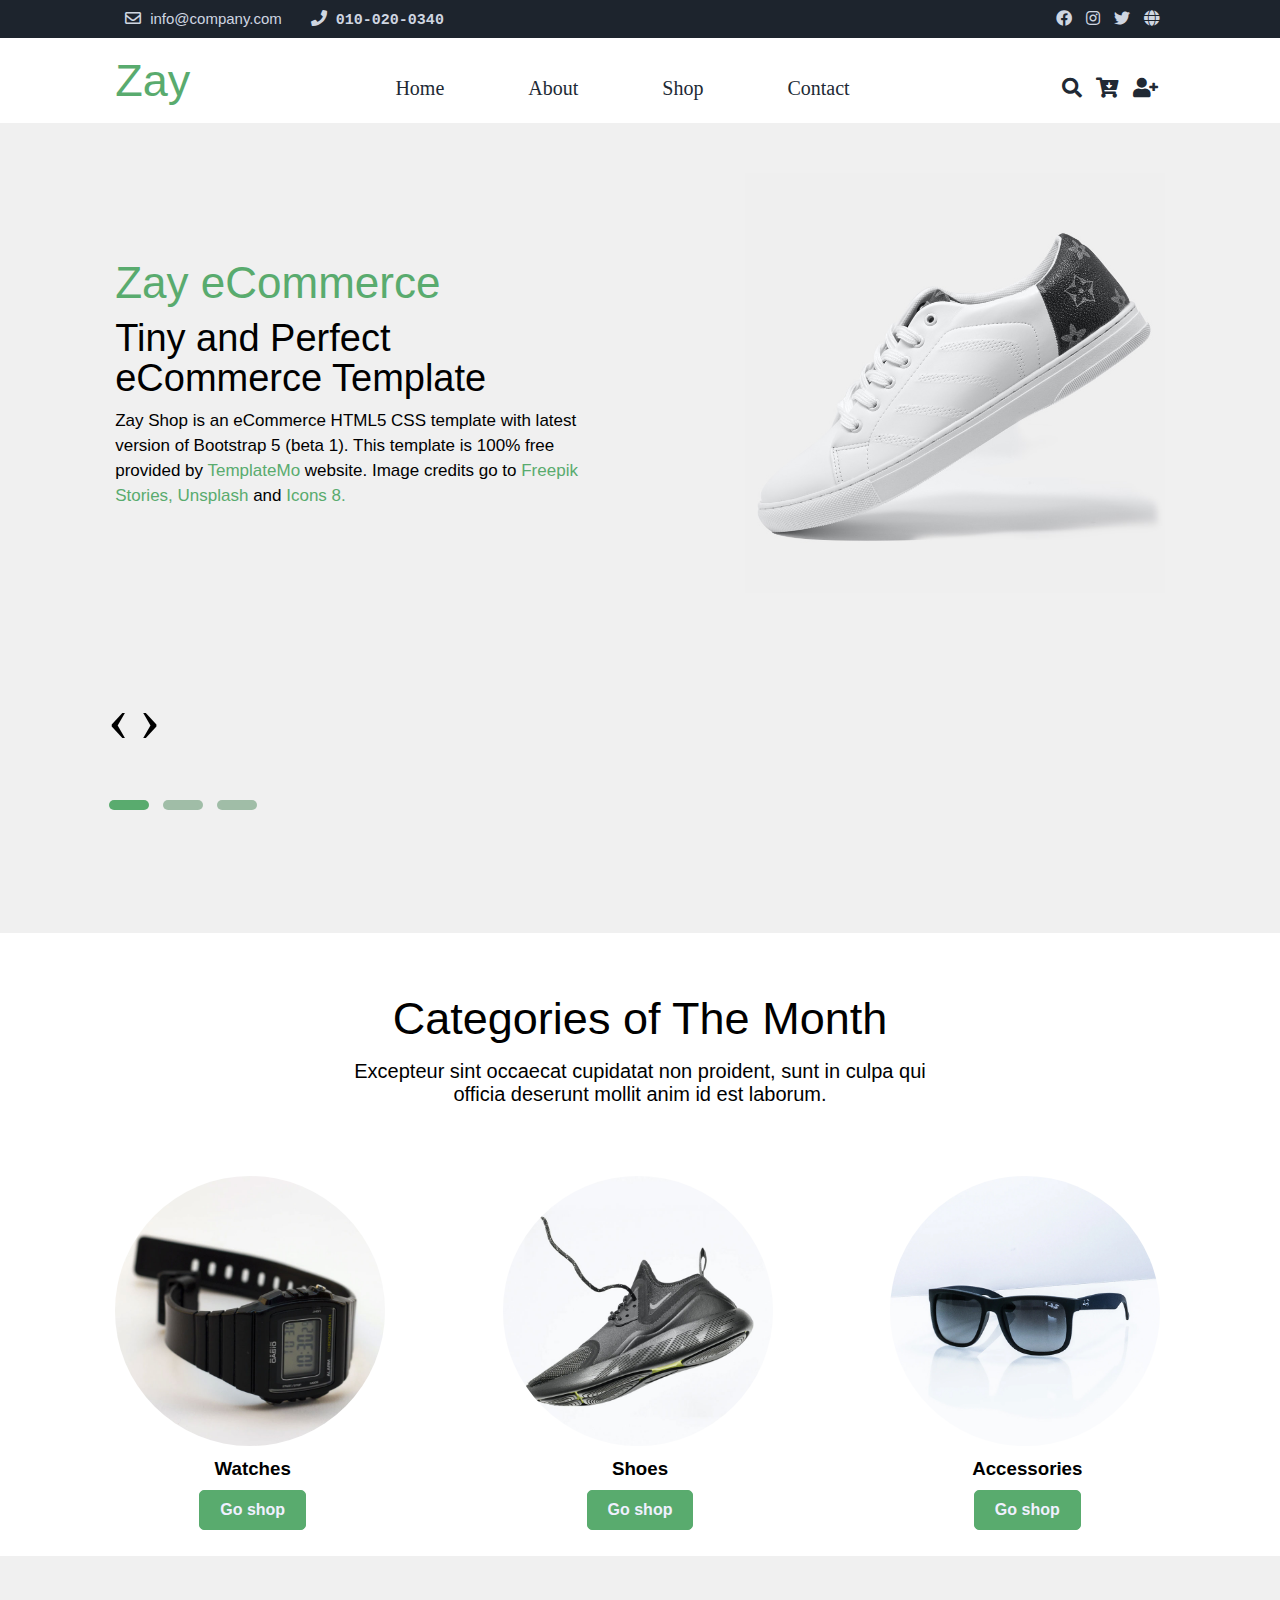
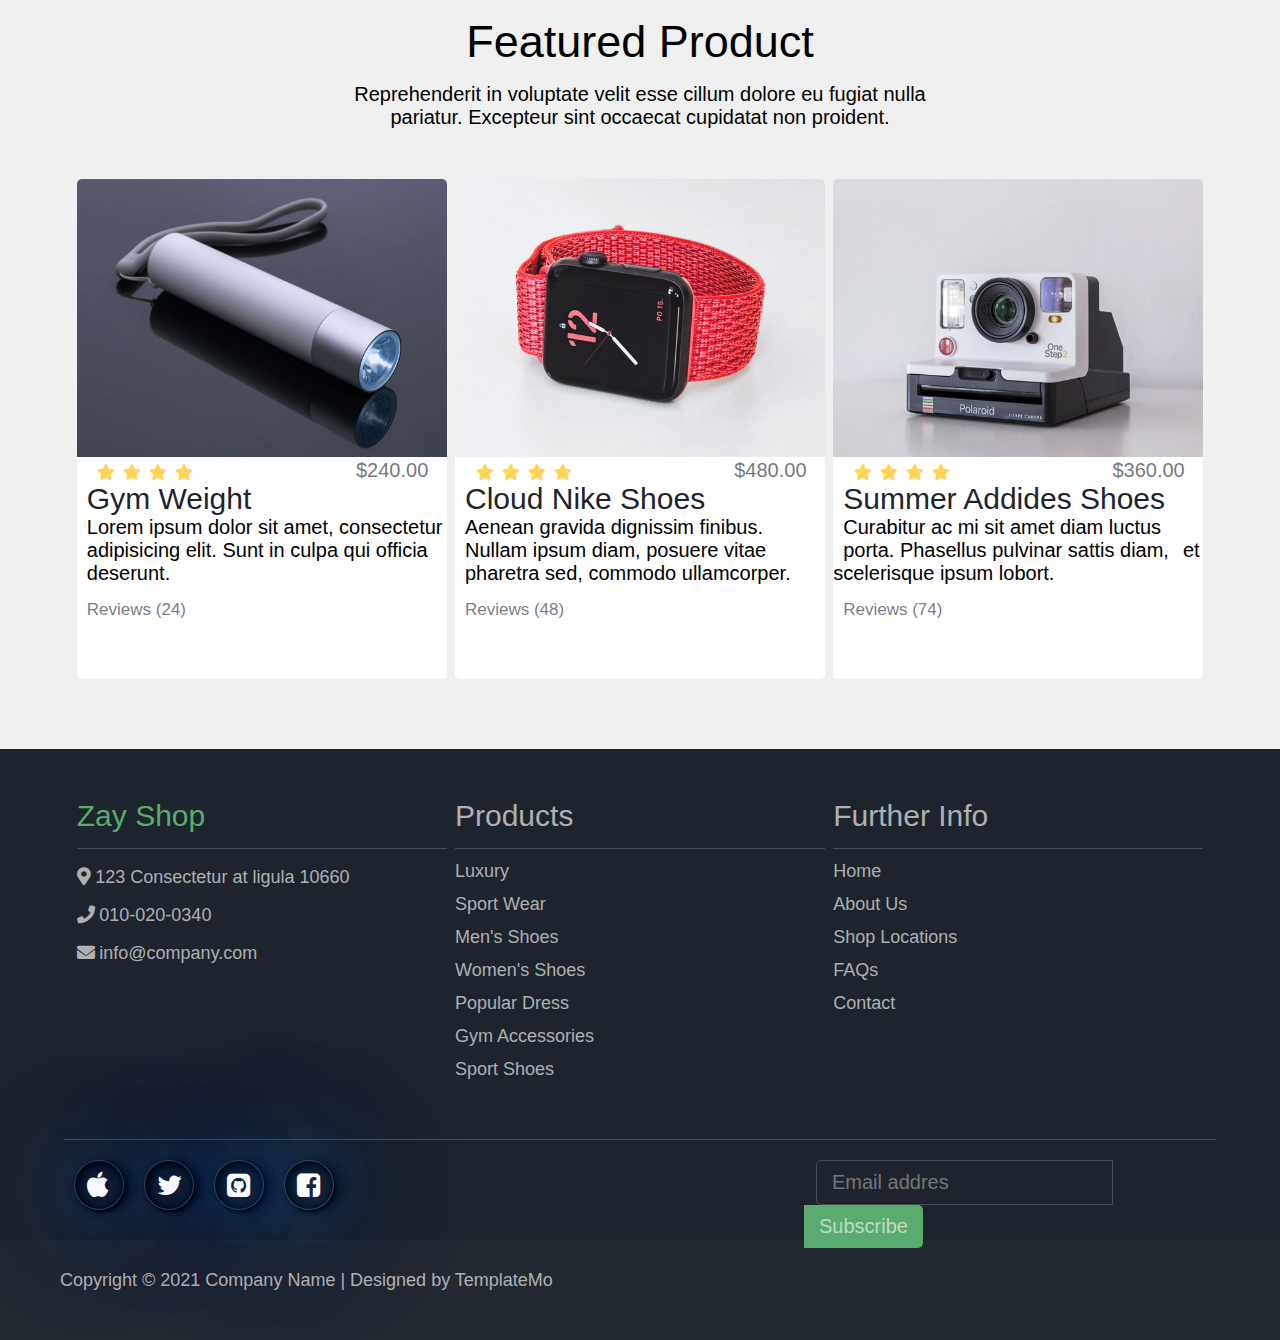
<file: index.html>
<!DOCTYPE html>
<html lang="en">
  <head>
    <meta charset="UTF-8" />
    <meta http-equiv="X-UA-Compatible" content="IE=edge" />
    <meta name="viewport" content="width=device-width, initial-scale=1.0" />
    <title>Shoping</title>
    <link rel="stylesheet" href="./css/style.css" />
    <link rel="stylesheet" href="./css/home.css" />
    <link rel="stylesheet" href="./css/footer.css" />
    <link
      rel="stylesheet"
      href="https://cdnjs.cloudflare.com/ajax/libs/font-awesome/5.15.4/css/all.min.css"
    />
    <link
      rel="stylesheet"
      href="https://cdnjs.cloudflare.com/ajax/libs/OwlCarousel2/2.3.4/assets/owl.carousel.min.css"
      integrity="sha512-tS3S5qG0BlhnQROyJXvNjeEM4UpMXHrQfTGmbQ1gKmelCxlSEBUaxhRBj/EFTzpbP4RVSrpEikbmdJobCvhE3g=="
      crossorigin="anonymous"
      referrerpolicy="no-referrer"
    />
    <link
      rel="stylesheet"
      href="https://cdnjs.cloudflare.com/ajax/libs/OwlCarousel2/2.3.4/assets/owl.theme.default.min.css"
      integrity="sha512-sMXtMNL1zRzolHYKEujM2AqCLUR9F2C4/05cdbxjjLSRvMQIciEPCQZo++nk7go3BtSuK9kfa/s+a4f4i5pLkw=="
      crossorigin="anonymous"
      referrerpolicy="no-referrer"
    />
    <link
      rel="stylesheet"
      href="https://stackpath.bootstrapcdn.com/font-awesome/4.7.0/css/font-awesome.min.css"
    />
  </head>
  <body>
    <!-- ! Heder qismi -->
    <header>
      <div class="conteynir">
        <div class="email">
          <i class="far fa-envelope"> <span>info@company.com</span></i>
          <i class="fas fa-phone"> <span class="sp">010-020-0340</span></i>
        </div>
        <div class="iconka">
          <i class="fab fa-facebook-f"></i>
          <i class="fab fa-instagram"></i>
          <i class="fab fa-twitter"></i>
          <i class="fas fa-globe"></i>
        </div>
      </div>
    </header>
    <!--? Navbae qismi -->
    <nav>
      <div class="conteynir">
        <div class="logo">
          <h1>Zay</h1>
        </div>
        <div class="menu">
          <ul>
            <li><a href="./index.html">home</a></li>
            <li><a href="./about.html">about</a></li>
            <li><a href="#">shop</a></li>
            <li><a href="#">contact</a></li>
          </ul>
        </div>
        <div class="user">
          <div class="bars">
            <i class="fas fa-bars"></i>
          </div>
          <div class="user-1">
            <i class="fas fa-search"></i>
          </div>
          <div class="user-1">
            <i class="fas fa-cart-arrow-down"></i>
          </div>
          <div class="userr">
            <i class="fas fa-user-plus"></i>
          </div>
        </div>
      </div>
    </nav>
    <div class="nav-box">
      <div class="tim">
        <i class="fas fa-times"></i>
      </div>
      <div class="menu-tim">
        <ul>
          <li><a href="./index.html">home</a></li>
          <li><a href="./about.html">about</a></li>
          <li><a href="#">shop</a></li>
          <li><a href="#">contact</a></li>
        </ul>
      </div>
    </div>
    <div class="login-box">
      <h2>Login</h2>
      <form>
        <div class="user-box">
          <input type="text" name="" required="" />
          <label>Username</label>
        </div>
        <div class="user-box">
          <input type="password" name="" required="" />
          <label>Password</label>
        </div>
        <a href="#" class="submit">
          <span></span>
          <span></span>
          <span></span>
          <span></span>
          Submit
        </a>
      </form>
    </div>
    <div class="owl-carousel owl-theme">
      <div class="item">
        <div class="item-1">
          <div class="item-box">
            <h1>Zay <span>eCommerce</span></h1>
            <h3>Tiny and Perfect eCommerce Template</h3>
            <p>
              Zay Shop is an eCommerce HTML5 CSS template with latest version of
              Bootstrap 5 (beta 1). This template is 100% free provided by
              <a href="#">TemplateMo</a> website. Image credits go to
              <a href="#">Freepik Stories, Unsplash </a> and
              <a href="#">Icons 8.</a>
            </p>
          </div>
          <div class="item-box-img">
            <img src="./img/banner_img_01.jpg" alt="" />
          </div>
        </div>
      </div>
      <div class="item">
        <div class="item-1">
          <div class="item-box">
            <h2>Proident occaecat</h2>
            <h4>Aliquip ex ea commodo consequat</h4>
            <p>
              You are permitted to use this Zay CSS template for your commercial
              websites. You are not permitted to re-distribute the template ZIP
              file in any kind of template collection websites.
            </p>
          </div>
          <div class="item-box-img">
            <img src="./img/banner_img_02.jpg" alt="" />
          </div>
        </div>
      </div>
      <div class="item">
        <div class="item-1">
          <div class="item-box">
            <h2>Repr in voluptate</h2>
            <h4>Ullamco laboris nisi ut</h4>
            <p>
              We bring you 100% free CSS templates for your websites. If you
              wish to support TemplateMo, please make a small contribution via
              PayPal or tell your friends about our website. Thank you.
            </p>
          </div>
          <div class="item-box-img">
            <img src="./img/banner_img_03.jpg" alt="" />
          </div>
        </div>
      </div>
    </div>
    <!-- About -->
    <div class="about">
      <div class="conteynir">
        <h1>Categories of The Month</h1>
        <p>Excepteur sint occaecat cupidatat non proident, sunt in culpa qui</p>
        <p>officia deserunt mollit anim id est laborum.</p>
        <div class="about-box">
          <div class="about-box-btn">
            <div class="about-box1">
              <img src="./img/category_img_01.jpg" alt="" />
            </div>
            <h3>Watches</h3>
            <button>Go shop</button>
          </div>
          <div class="about-box-btn">
            <div class="about-box1">
              <img src="./img/category_img_02.jpg" alt="" />
            </div>
            <h3>Shoes</h3>
            <button>Go shop</button>
          </div>
          <div class="about-box-btn">
            <div class="about-box1">
              <img src="./img/category_img_03.jpg" alt="" />
            </div>
            <h3>Accessories</h3>
            <button>Go shop</button>
          </div>
        </div>
      </div>
    </div>
    <!-- shop qismini bowlandi -->
    <div class="shopp">
      <div class="conteynir">
        <h1>Featured Product</h1>
        <p>
          Reprehenderit in voluptate velit esse cillum dolore eu fugiat nulla
        </p>
        <p>pariatur. Excepteur sint occaecat cupidatat non proident.</p>
        <div class="shopo-box">
          <div class="shopp-text">
            <div class="shopp-img">
              <img src="./img/feature_prod_01.jpg" alt="" />
            </div>
            <div class="iconka">
              <div>
                <i class="fas fa-star"></i>
                <i class="fas fa-star"></i>
                <i class="fas fa-star"></i>
                <i class="fas fa-star"></i>
              </div>
              <div><p>$240.00</p></div>
            </div>
            <h3>Gym Weight</h3>
            <span>Lorem ipsum dolor sit amet, consectetur</span>
            <span>adipisicing elit. Sunt in culpa qui officia</span>
            <span>deserunt.</span>
            <h4>Reviews (24)</h4>
          </div>
          <div class="shopp-text">
            <div class="shopp-img">
              <img src="./img/feature_prod_02.jpg" alt="" />
            </div>
            <div class="iconka">
              <div>
                <i class="fas fa-star"></i>
                <i class="fas fa-star"></i>
                <i class="fas fa-star"></i>
                <i class="fas fa-star"></i>
              </div>
              <div><p>$480.00</p></div>
            </div>
            <h3>Cloud Nike Shoes</h3>
            <span>Aenean gravida dignissim finibus.</span>
            <span>Nullam ipsum diam, posuere vitae</span>
            <span>pharetra sed, commodo ullamcorper.</span>
            <h4>Reviews (48)</h4>
          </div>
          <div class="shopp-text">
            <div class="shopp-img">
              <img src="./img/feature_prod_03.jpg" alt="" />
            </div>
            <div class="iconka">
              <div>
                <i class="fas fa-star"></i>
                <i class="fas fa-star"></i>
                <i class="fas fa-star"></i>
                <i class="fas fa-star"></i>
              </div>
              <div><p>$360.00</p></div>
            </div>
            <h3>Summer Addides Shoes</h3>
            <span>Curabitur ac mi sit amet diam luctus</span>
            <span>porta. Phasellus pulvinar sattis diam,</span>
            <span>et scelerisque ipsum lobort.</span>
            <h4>Reviews (74)</h4>
          </div>
        </div>
      </div>
    </div>
    <footer>
      <div class="conteynir">
        <div class="footer-box">
          <div class="footer-text">
            <h3>Zay Shop</h3>
            <i class="fas fa-map-marker-alt">
              <span> 123 Consectetur at ligula 10660</span></i
            >
            <br />
            <i class="fas fa-phone"> <span> 010-020-0340</span></i>
            <br />
            <i class="fas fa-envelope"> <span> info@company.com</span></i>
          </div>
          <div class="footer-text">
            <h2>Products</h2>
            <a href="#">Luxury</a>
            <a href="#">Sport Wear</a>
            <a href="#">Men's Shoes</a>
            <a href="#">Women's Shoes</a>
            <a href="#">Popular Dress</a>
            <a href="#">Gym Accessories</a>
            <a href="#">Sport Shoes</a>
          </div>
          <div class="footer-text">
            <h2>Further Info</h2>
            <a href="#">Home</a>
            <a href="#">About Us</a>
            <a href="#">Shop Locations</a>
            <a href="#">FAQs</a>
            <a href="#">Contact</a>
          </div>
        </div>
        <div class="buttn"></div>
        <div class="emails">
          <div class="addres">
            <div class="contain">
              <i class="fa fa-apple" id="apple"></i>
              <i class="fa fa-twitter" id="twitter"></i>
              <i class="fa fa-github-square github" id="github"></i>
              <i class="fa fa-facebook-square" id="facebook"></i>
            </div>
          </div>
          <div class="addres">
            <input type="email" placeholder="Email addres" />
            <button>Subscribe</button>
          </div>
        </div>
      </div>
    </footer>
    <div class="foot">
      <h2>Copyright © 2021 Company Name | Designed by TemplateMo</h2>
    </div>

    <script src="https://cdnjs.cloudflare.com/ajax/libs/jquery/3.6.0/jquery.min.js"></script>
    <script src="https://cdnjs.cloudflare.com/ajax/libs/OwlCarousel2/2.3.4/owl.carousel.min.js"></script>

    <script src="./index.js"></script>
  </body>
</html>
</file>
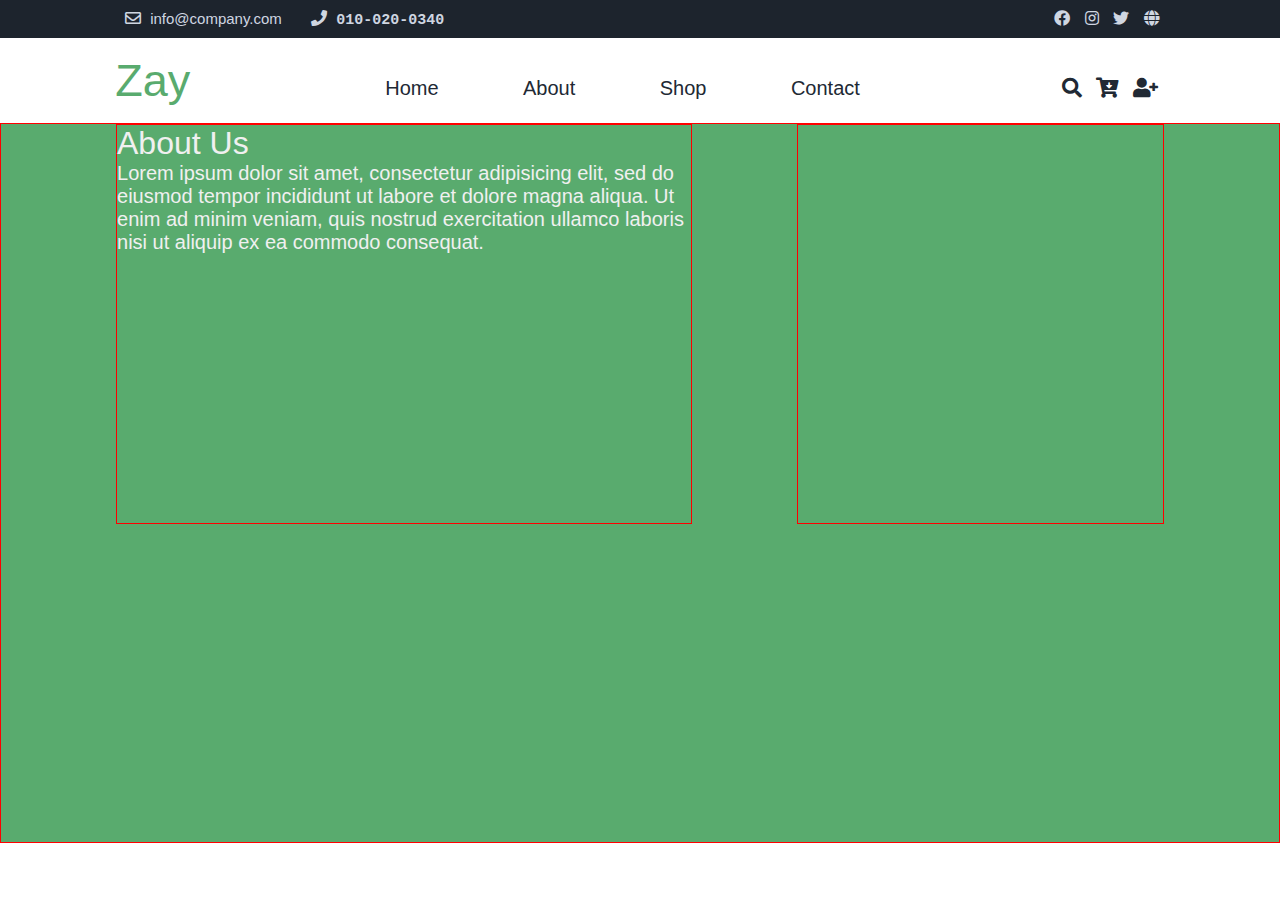
<file: about.html>
<!DOCTYPE html>
<html lang="en">
  <head>
    <meta charset="UTF-8" />
    <meta http-equiv="X-UA-Compatible" content="IE=edge" />
    <meta name="viewport" content="width=device-width, initial-scale=1.0" />
    <title>Document</title>
    <link rel="stylesheet" href="./css/style.css" />
    <link rel="stylesheet" href="./css/home.css" />
    <link rel="stylesheet" href="./css/footer.css" />
    <link
      rel="stylesheet"
      href="https://cdnjs.cloudflare.com/ajax/libs/font-awesome/5.15.4/css/all.min.css"
    />
    <link
      rel="stylesheet"
      href="https://cdnjs.cloudflare.com/ajax/libs/OwlCarousel2/2.3.4/assets/owl.carousel.min.css"
      integrity="sha512-tS3S5qG0BlhnQROyJXvNjeEM4UpMXHrQfTGmbQ1gKmelCxlSEBUaxhRBj/EFTzpbP4RVSrpEikbmdJobCvhE3g=="
      crossorigin="anonymous"
      referrerpolicy="no-referrer"
    />
    <link
      rel="stylesheet"
      href="https://cdnjs.cloudflare.com/ajax/libs/OwlCarousel2/2.3.4/assets/owl.theme.default.min.css"
      integrity="sha512-sMXtMNL1zRzolHYKEujM2AqCLUR9F2C4/05cdbxjjLSRvMQIciEPCQZo++nk7go3BtSuK9kfa/s+a4f4i5pLkw=="
      crossorigin="anonymous"
      referrerpolicy="no-referrer"
    />
    <link
      rel="stylesheet"
      href="https://stackpath.bootstrapcdn.com/font-awesome/4.7.0/css/font-awesome.min.css"
    />
    <link rel="stylesheet" href="./about.css" />
  </head>
  <body>
    <header>
      <div class="conteynir">
        <div class="email">
          <i class="far fa-envelope"> <span>info@company.com</span></i>
          <i class="fas fa-phone"> <span class="sp">010-020-0340</span></i>
        </div>
        <div class="iconka">
          <i class="fab fa-facebook-f"></i>
          <i class="fab fa-instagram"></i>
          <i class="fab fa-twitter"></i>
          <i class="fas fa-globe"></i>
        </div>
      </div>
    </header>
    <!--? Navbae qismi -->
    <nav>
      <div class="conteynir">
        <div class="logo">
          <h1>Zay</h1>
        </div>
        <div class="menu">
          <ul>
            <li><a href="./index.html">home</a></li>
            <li><a href="./about.html">about</a></li>
            <li><a href="#">shop</a></li>
            <li><a href="#">contact</a></li>
          </ul>
        </div>
        <div class="user">
          <div class="bars">
            <i class="fas fa-bars"></i>
          </div>
          <div class="user-1">
            <i class="fas fa-search"></i>
          </div>
          <div class="user-1">
            <i class="fas fa-cart-arrow-down"></i>
          </div>
          <div class="userr">
            <i class="fas fa-user-plus"></i>
          </div>
        </div>
      </div>
    </nav>
    <div class="nav-box">
      <div class="tim">
        <i class="fas fa-times"></i>
      </div>
      <div class="menu-tim">
        <ul>
          <li><a href="./index.html">home</a></li>
          <li><a href="./about.html">about</a></li>
          <li><a href="#">shop</a></li>
          <li><a href="#">contact</a></li>
        </ul>
      </div>
    </div>
    <div class="login-box">
      <h2>Login</h2>
      <form>
        <div class="user-box">
          <input type="text" name="" required="" />
          <label>Username</label>
        </div>
        <div class="user-box">
          <input type="password" name="" required="" />
          <label>Password</label>
        </div>
        <a href="#" class="submit">
          <span></span>
          <span></span>
          <span></span>
          <span></span>
          Submit
        </a>
      </form>
    </div>
    <div class="about-box">
      <div class="about-boxx">
        <div class="about-textt">
          <h1>About Us</h1>
          <p>
            Lorem ipsum dolor sit amet, consectetur adipisicing elit, sed do
            eiusmod tempor incididunt ut labore et dolore magna aliqua. Ut enim
            ad minim veniam, quis nostrud exercitation ullamco laboris nisi ut
            aliquip ex ea commodo consequat.
          </p>
        </div>
        <div class="about-img"></div>
      </div>
    </div>
    <script src="https://cdnjs.cloudflare.com/ajax/libs/jquery/3.6.0/jquery.min.js"></script>
    <script src="https://cdnjs.cloudflare.com/ajax/libs/OwlCarousel2/2.3.4/owl.carousel.min.js"></script>

    <script src="./index.js"></script>
  </body>
</html>
</file>
<file: css/style.css>
* {
  margin: 0;
  padding: 0;
  box-sizing: border-box;
  list-style: none;
  text-decoration: none;
}
.conteynir {
  width: 100%;
}
header .conteynir {
  display: flex;
  flex-wrap: wrap;
  justify-content: space-between;
  align-items: center;
  padding: 10px 9%;
  background-color: #1d242d;
  color: #cfd6e1;
}
header .email i {
  margin: 0 10px;
  cursor: pointer;
}
header .email i span {
  margin: 0px 5px;
  font-size: 15px;
  font-family: "Gill Sans", "Gill Sans MT", Calibri, "Trebuchet MS", sans-serif;
}
header .email i .sp {
  font-size: 15px;
  font-family: "Courier New", Courier, monospace;
}
header .iconka i {
  margin: 0px 5px;
  cursor: pointer;
}
nav .conteynir {
  display: flex;
  flex-wrap: wrap;
  justify-content: space-between;
  align-items: center;
  padding: 10px 9%;
  height: 85px;
  /* border: 1px solid red; */
}

.nav-box .menu-tim ul li {
  margin-top: 20px;
}
.nav-box .menu-tim ul li a {
  color: #f0f0f0;
  text-transform: capitalize;
  font-size: 25px;
  font-family: -apple-system, BlinkMacSystemFont, "Segoe UI", Roboto, Oxygen,
    Ubuntu, Cantarell, "Open Sans", "Helvetica Neue", sans-serif;
}
nav .conteynir .logo h1 {
  font-size: 45px;
  font-weight: 500;
  font-family: -apple-system, BlinkMacSystemFont, "Segoe UI", Roboto, Oxygen,
    Ubuntu, Cantarell, "Open Sans", "Helvetica Neue", sans-serif;
  color: #59ab6e;
}
.nav-box {
  display: none;
}

nav .conteynir .menu {
  margin-top: 15px;
}
nav .conteynir .menu ul li {
  display: inline-block;
  margin: 0 40px;
}
nav .conteynir .menu ul li a {
  text-transform: capitalize;
  font-size: 20px;
  font-weight: 200;
  color: #212934;
  position: relative;
}
nav .conteynir .menu ul li a::before {
  content: " ";
  top: 100%;
  left: 0%;
  width: 0;
  height: 3px;
  position: absolute;
  background-color: #1d242d;
  transition: all 0.5s linear;
}
nav .conteynir .menu ul li a:hover::before {
  width: 100%;
}
nav .conteynir .user {
  display: flex;
  margin-top: 15px;
  font-size: 20px;
}
nav .conteynir .user .bars {
  display: none;
}
nav .conteynir .user i {
  margin: 0 7px;
  color: #212934;
  cursor: pointer;
}
@media (max-width: 890px) {
  nav .conteynir .menu ul li {
    margin: 0 25px;
  }
}
@media (max-width: 740px) {
  nav .conteynir .menu ul li {
    margin: 0 15px;
  }
}
@media (max-width: 640px) {
  nav .conteynir .menu {
    display: none;
  }

  nav .conteynir .user .bars {
    display: block;
  }
  header .iconka {
    display: none;
  }
  header .email {
    margin: auto;
  }
}
@media (max-width: 415px) {
  header .email i {
    margin: 0 5px;
    cursor: pointer;
    font-size: 13px;
  }
}
@media (max-width: 380px) {
  header .conteynir {
    padding: 10px 0%;
  }
  nav .conteynir {
    padding: 10px 5%;
    height: 85px;
  }
  nav .conteynir .logo h1 {
    font-size: 35px;
    font-weight: 500;
    font-family: -apple-system, BlinkMacSystemFont, "Segoe UI", Roboto, Oxygen,
      Ubuntu, Cantarell, "Open Sans", "Helvetica Neue", sans-serif;
    color: #59ab6e;
  }
}
.login-box {
  position: absolute;
  top: -50%;
  left: 50%;
  position: fixed;
  width: 400px;
  padding: 40px;
  transform: translate(-50%, -50%);
  background: #1d242d;
  box-sizing: border-box;
  box-shadow: 0 15px 25px rgba(0, 0, 0, 0.6);
  border-radius: 10px;
  z-index: 1000;
}
.login-box.active {
  transition: all 0.5s linear;
  top: 60%;
}
.login-box.show {
  transition: all 0.5s linear;
  top: -60%;
}
.login-box h2 {
  margin: 0 0 30px;
  padding: 0;
  color: #fff;
  text-align: center;
}

.login-box .user-box {
  position: relative;
}

.login-box .user-box input {
  width: 100%;
  padding: 10px 0;
  font-size: 16px;
  color: #fff;
  margin-bottom: 30px;
  border: none;
  border-bottom: 1px solid #fff;
  outline: none;
  background: transparent;
}
.login-box .user-box label {
  position: absolute;
  top: 0;
  left: 0;
  padding: 10px 0;
  font-size: 16px;
  color: #fff;
  pointer-events: none;
  transition: 0.5s;
}

.login-box .user-box input:focus ~ label,
.login-box .user-box input:valid ~ label {
  top: -20px;
  left: 0;
  color: #03e9f4;
  font-size: 12px;
}

.login-box form a {
  position: relative;
  display: inline-block;
  padding: 10px 20px;
  color: #03e9f4;
  font-size: 16px;
  text-decoration: none;
  text-transform: uppercase;
  overflow: hidden;
  transition: 0.5s;
  margin-top: 40px;
  letter-spacing: 4px;
}

.login-box a:hover {
  background: #03e9f4;
  color: #fff;
  border-radius: 5px;
  box-shadow: 0 0 5px #03e9f4, 0 0 25px #03e9f4, 0 0 50px #03e9f4,
    0 0 100px #03e9f4;
}

.login-box a span {
  position: absolute;
  display: block;
}

.login-box a span:nth-child(1) {
  top: 0;
  left: -100%;
  width: 100%;
  height: 2px;
  background: linear-gradient(90deg, transparent, #03e9f4);
  animation: btn-anim1 1s linear infinite;
}

@keyframes btn-anim1 {
  0% {
    left: -100%;
  }
  50%,
  100% {
    left: 100%;
  }
}

.login-box a span:nth-child(2) {
  top: -100%;
  right: 0;
  width: 2px;
  height: 100%;
  background: linear-gradient(180deg, transparent, #03e9f4);
  animation: btn-anim2 1s linear infinite;
  animation-delay: 0.25s;
}

@keyframes btn-anim2 {
  0% {
    top: -100%;
  }
  50%,
  100% {
    top: 100%;
  }
}

.login-box a span:nth-child(3) {
  bottom: 0;
  right: -100%;
  width: 100%;
  height: 2px;
  background: linear-gradient(270deg, transparent, #03e9f4);
  animation: btn-anim3 1s linear infinite;
  animation-delay: 0.5s;
}

@keyframes btn-anim3 {
  0% {
    right: -100%;
  }
  50%,
  100% {
    right: 100%;
  }
}

.login-box a span:nth-child(4) {
  bottom: -100%;
  left: 0;
  width: 2px;
  height: 100%;
  background: linear-gradient(360deg, transparent, #03e9f4);
  animation: btn-anim4 1s linear infinite;
  animation-delay: 0.75s;
}

@keyframes btn-anim4 {
  0% {
    bottom: -100%;
  }
  50%,
  100% {
    bottom: 100%;
  }
}
@media (max-width: 420px) {
  .login-box {
    position: absolute;
    top: -50%;
    left: 50%;
    position: fixed;
    width: 290px;
    padding: 10px;
    transform: translate(-50%, -50%);
    background: #1d242d;
    box-sizing: border-box;
    box-shadow: 0 15px 25px rgba(0, 0, 0, 0.6);
    border-radius: 10px;
    z-index: 1000;
  }
}
.about .conteynir h1 {
  margin-top: 60px;
  margin-bottom: 15px;
  text-align: center;
  font-size: 45px;
  font-weight: 400;
  font-family: -apple-system, BlinkMacSystemFont, "Segoe UI", Roboto, Oxygen,
    Ubuntu, Cantarell, "Open Sans", "Helvetica Neue", sans-serif;
}
.about .conteynir p {
  text-align: center;
  font-weight: 400;
  font-family: -apple-system, BlinkMacSystemFont, "Segoe UI", Roboto, Oxygen,
    Ubuntu, Cantarell, "Open Sans", "Helvetica Neue", sans-serif;
  font-size: 20px;
}
.about .conteynir .about-box {
  display: flex;
  flex-wrap: wrap;
  justify-content: space-between;
  align-items: center;
  padding: 0px 9% 0px 9%;
}
.about .conteynir .about-box .about-box-btn .about-box1 {
  margin-top: 20px;
  width: 270px;
  height: 270px;
}
.about .conteynir .about-box .about-box-btn .about-box1 img {
  width: 100%;
  border-radius: 50%;
}
.about .conteynir .about-box .about-box-btn {
  /* border: 1px solid red; */
  margin-top: 50px;
  width: 275px;
  height: 400px;
}
.about .conteynir .about-box .about-box-btn h3 {
  text-align: center;
  margin-top: 12px;
  font-weight: 700;
  margin-bottom: 10px;
  font-family: -apple-system, BlinkMacSystemFont, "Segoe UI", Roboto, Oxygen,
    Ubuntu, Cantarell, "Open Sans", "Helvetica Neue", sans-serif;
}
.about .conteynir .about-box .about-box-btn button {
  padding: 10px 20px;
  display: block;
  margin: 0 auto;
  background-color: #59ab6e;
  border: none;
  border-radius: 5px;
  cursor: pointer;
  color: #f0f0ff;
  font-weight: 600;
  font-size: 16px;
  border: 1px solid #59ab6e;
}
.about .conteynir .about-box .about-box-btn button:hover {
  background-color: #f0f0f0;
  color: #59ab6e;
  border: 1px solid #59ab6e;
  transition: all 0.5s linear;
  box-shadow: 0px 4px 8px #59ab6e;
}
@media (max-width: 420px) {
  .about .conteynir h1 {
    margin-top: 40px;
    margin-bottom: 15px;
    text-align: center;
    font-size: 30px;
  }
  .about .conteynir p {
    text-align: center;
    font-weight: 400;

    font-size: 16px;
  }
  .about .conteynir .about-box {
    display: flex;
    flex-wrap: wrap;
    justify-content: space-between;
    align-items: center;
    padding: 0px 9%;
    /* border: 1px solid #59ab6e; */
  }
  .about .conteynir .about-box .about-box-btn {
    /* border: 1px solid red; */
    /* margin-top: 50px; */
    margin: 21px auto;
    width: 275px;
    height: 380px;
  }
}
.shopp .conteynir {
  width: 100%;
  /* height: 120vh; */
  background-color: #f0f0f0;
}
.shopp .conteynir h1 {
  padding-top: 60px;
  margin-bottom: 15px;
  text-align: center;
  font-size: 45px;
  font-weight: 400;
  font-family: -apple-system, BlinkMacSystemFont, "Segoe UI", Roboto, Oxygen,
    Ubuntu, Cantarell, "Open Sans", "Helvetica Neue", sans-serif;
}
.shopp .conteynir p {
  text-align: center;
  font-weight: 400;
  font-family: -apple-system, BlinkMacSystemFont, "Segoe UI", Roboto, Oxygen,
    Ubuntu, Cantarell, "Open Sans", "Helvetica Neue", sans-serif;
  font-size: 20px;
}
.shopp .conteynir .shopo-box {
  display: flex;
  flex-wrap: wrap;
  justify-content: space-between;
  align-items: center;
  padding: 0px 6% 70px 6%;
  margin-top: 30px;
}
.shopp .conteynir .shopo-box .shopp-text {
  width: 370px;
  margin-top: 20px;
  height: 500px;
  background-color: #fff;
  /* border: 1px solid red; */
  border-radius: 5px;
}
.shopp .conteynir .shopo-box .shopp-text .shopp-img {
  width: 370px;
  height: 300px;
}
.shopp .conteynir .shopo-box .shopp-text .shopp-img img {
  width: 100%;
  border-top-left-radius: 5px;
  border-top-right-radius: 5px;
}
.shopp .conteynir .shopo-box .shopp-text .iconka {
  /* border: 1px solid red; */
  display: flex;
  flex-wrap: wrap;
  align-content: center;
  justify-content: space-between;
  padding: 0px 5%;
  margin-top: -20px;
}
.shopp .conteynir .shopo-box .shopp-text .iconka div i {
  /* margin-top: 5px; */
  color: #ffc107b4;
  cursor: pointer;
  margin: 5px 2px 0px 2px;
}
.shopp .conteynir .shopo-box .shopp-text .iconka div p {
  color: #1d242da1;
}
.shopp .conteynir .shopo-box .shopp-text h3 {
  font-size: 30px;
  font-weight: 400;
  color: #1d242d;
  margin-left: 10px;
  font-family: -apple-system, BlinkMacSystemFont, "Segoe UI", Roboto, Oxygen,
    Ubuntu, Cantarell, "Open Sans", "Helvetica Neue", sans-serif;
}
.shopp .conteynir .shopo-box .shopp-text span {
  margin-left: 10px;
  font-size: 20px;
  font-family: -apple-system, BlinkMacSystemFont, "Segoe UI", Roboto, Oxygen,
    Ubuntu, Cantarell, "Open Sans", "Helvetica Neue", sans-serif;
}
.shopp .conteynir .shopo-box .shopp-text h4 {
  margin-top: 15px;
  margin-left: 10px;
  font-size: 17px;
  color: #1d242d9d;
  font-weight: 500;
  font-family: -apple-system, BlinkMacSystemFont, "Segoe UI", Roboto, Oxygen,
    Ubuntu, Cantarell, "Open Sans", "Helvetica Neue", sans-serif;
}
@media (max-width: 420px) {
  .shopp .conteynir {
    width: 100%;
  }
  .shopp .conteynir h1 {
    padding-top: 40px;
    margin-bottom: 8px;
    font-size: 35px;
  }
  .shopp .conteynir p {
    font-size: 17px;
    padding: 0px 10px;
  }
  .shopp .conteynir .shopo-box .shopp-text {
    width: 300px;
    margin: 20px auto;
    height: 450px;
    background-color: #fff;
    border-radius: 5px;
  }
  .shopp .conteynir .shopo-box .shopp-text .shopp-img {
    width: 300px;
    height: 300px;
  }
  .shopp .conteynir .shopo-box .shopp-text .iconka {
    margin-top: -60px;
  }
  .shopp .conteynir .shopo-box .shopp-text h3 {
    font-size: 22px;
    margin: 10px 0px 10px 10px;
  }
  .shopp .conteynir .shopo-box .shopp-text span {
    margin-left: 10px;
    font-size: 17px;
  }
}
/* bars uchun mediya */
@media (max-width: 420px) {
  .nav-box {
    /* border: 1px solid red; */
    width: 100%;
    height: 100vh;
    background-color: #1d242d;
    margin-left: -200%;
    top: 120px;
    position: absolute;
    z-index: 1000;
  }
  .nav-box.active {
    margin-left: 0px;
    transition: all 0.5s linear;
  }
  .nav-box .tim {
    text-align: end;
  }
  .nav-box.show {
    margin-left: -200%;
    transition: all 0.5 linear;
  }
  .nav-box .tim i {
    color: red;
    font-size: 30px;
    margin: 20px 30px;
    cursor: pointer;
  }
  .nav-box .menu-tim {
    /* border: 1px solid red; */
    text-align: center;
  }
  .nav-box {
    display: block;
  }
}
.contain {
  display: flex;
  /* justify-content: center; */
  align-items: center;
  /* height: 100vh;
  width: 100vw; */
}
#apple,
#twitter,
#github,
#facebook {
  font-size: 1.7em;
  background-color: #18191f;
  color: #fff;
  box-shadow: 2px 2px 2px #00000080, 10px 1px 12px #00000080,
    2px 2px 10px #00000080, 2px 2px 3px #00000080, inset 2px 2px 10px #00000080,
    inset 2px 2px 10px #00000080, inset 2px 2px 10px #00000080,
    inset 2px 2px 10px #00000080;
  border-radius: 29px;
  padding: 11px 12px;
  margin: 0 10px;
  animation: animate 3s linear infinite;
  text-shadow: 0 0 50px #0072ff, 0 0 100px #0072ff, 0 0 150px #0072ff,
    0 0 200px #0072ff;
}
#twitter {
  animation-delay: 0.3s;
}
#facebook {
  animation-delay: 0.7s;
}
#github {
  animation-delay: 0.1s;
}

@keyframes animate {
  from {
    filter: hue-rotate(0deg);
  }
  to {
    filter: hue-rotate(360deg);
  }
}
</file>
<file: css/home.css>
* {
  margin: 0;
  padding: 0;
  box-sizing: border-box;
}
body {
  width: 100%;
  margin: 0;
  padding: 0;
}
.owl-carousel .item {
  width: 100%;
  height: 90vh;
  background-color: #f0f0f0;
  position: relative;
}
.owl-carousel .item .item-1 {
  display: flex;
  flex-wrap: wrap;
  justify-content: space-between;
  align-items: center;
  padding: 0px 9%;
  /* border: 1px solid red; */
}
.owl-carousel .item .item-1 .item-box {
  width: 45%;
  /* height: 60vh; */
  /* border: 1px solid red; */
  margin-top: 50px;
}
.owl-carousel .item .item-1 .item-box-img {
  width: 40%;
  margin-top: 50px;
  /* border: 1px solid red; */
}
.owl-carousel .item .item-1 .item-box-img img {
  width: 100%;
}
.owl-carousel .item .item-1 .item-box h1 {
  font-size: 44px;
  font-weight: 400;
  font-family: -apple-system, BlinkMacSystemFont, "Segoe UI", Roboto, Oxygen,
    Ubuntu, Cantarell, "Open Sans", "Helvetica Neue", sans-serif;
  color: #59ab6e;
}
.owl-carousel .item .item-1 .item-box h1 span {
  font-weight: 300;
}
.owl-carousel .item .item-1 .item-box h3 {
  font-size: 38px;
  font-weight: 400;
  line-height: 40px;
  margin: 10px 0px;
  font-family: -apple-system, BlinkMacSystemFont, "Segoe UI", Roboto, Oxygen,
    Ubuntu, Cantarell, "Open Sans", "Helvetica Neue", sans-serif;
  color: #000;
}
.owl-carousel .item .item-1 .item-box p {
  font-size: 17px;
  line-height: 25px;
  margin-top: 5px;
  font-weight: 400;
  font-family: -apple-system, BlinkMacSystemFont, "Segoe UI", Roboto, Oxygen,
    Ubuntu, Cantarell, "Open Sans", "Helvetica Neue", sans-serif;
}
.owl-carousel .item .item-1 .item-box p a {
  color: #59ab6e;
}
.owl-nav {
  position: absolute;
  top: 67%;
  /* border: 1px solid red; */
  left: 8%;
}
.owl-nav button span {
  font-size: 65px;
}
.owl-nav .owl-next {
  padding-left: 60px;
}
.owl-dots {
  position: absolute;
  top: 83%;
  left: 8%;
  display: block;
  margin: auto;
}
.owl-dots button span {
  padding: 2px 20px;
  background: rgba(255, 255, 255, 0.945);
}
.owl-theme .owl-dots .owl-dot.active span,
.owl-theme .owl-dots .owl-dot:hover span {
  background: red !important;
}

.owl-theme .owl-dots .owl-dot.active span,
.owl-theme .owl-dots .owl-dot:hover span {
  background: #59ab6e !important;
}
.owl-theme .owl-dots .owl-dot span {
  background: #80a88ab7 !important;
}
.owl-carousel .item .item-1 .item-box h2 {
  font-size: 44px;
  font-weight: 300;
  font-family: -apple-system, BlinkMacSystemFont, "Segoe UI", Roboto, Oxygen,
    Ubuntu, Cantarell, "Open Sans", "Helvetica Neue", sans-serif;
  color: #444;
}
.owl-carousel .item .item-1 .item-box h4 {
  font-size: 30px;
  font-weight: 400;
  margin: 5px 0px;
  font-family: -apple-system, BlinkMacSystemFont, "Segoe UI", Roboto, Oxygen,
    Ubuntu, Cantarell, "Open Sans", "Helvetica Neue", sans-serif;
  color: #444;
}
@media (max-width: 700px) {
  .owl-carousel .item {
    width: 100%;
    height: 130vh;
    background-color: #f0f0f0;
    position: relative;
  }
  .owl-carousel .item .item-1 .item-box {
    width: 90%;
    /* height: 60vh; */
    /* border: 1px solid red; */
    margin-top: 50px;
  }
  .owl-carousel .item .item-1 .item-box-img {
    width: 90%;
    /* border: 1px solid red; */
  }
  .owl-nav {
    position: absolute;
    top: 78%;
    /* border: 1px solid red; */
    left: 8%;
  }
  .owl-nav button span {
    font-size: 65px;
  }
  .owl-nav .owl-next {
    padding-left: 60px;
  }
  .owl-dots {
    position: absolute;
    top: 88%;
    left: 8%;
    display: block;
    margin: auto;
  }
}
@media (max-width: 420px) {
  .owl-carousel .item {
    width: 100%;
    height: 110vh;
    background-color: #f0f0f0;
    position: relative;
  }
  .owl-carousel .item .item-1 .item-box h1 {
    font-size: 32px;
  }
  .owl-carousel .item .item-1 .item-box h3 {
    font-size: 23px;
    font-weight: 400;
    line-height: 27px;
  }
  .owl-carousel .item .item-1 .item-box p {
    font-size: 17px;
    line-height: 20px;
    margin-top: 5px;
    font-weight: 400;
  }
  .owl-carousel .item .item-1 .item-box h2 {
    font-size: 31px;
  }
  .owl-carousel .item .item-1 .item-box h4 {
    font-size: 20px;
    line-height: 22px;
  }
  .owl-dots {
    position: absolute;
    top: 90%;
    left: 8%;
    display: block;
    margin: auto;
  }
  .owl-nav {
    position: absolute;
    top: 78%;
    /* border: 1px solid red; */
    left: 8%;
  }
}
</file>
<file: css/footer.css>
* {
  margin: 0;
  padding: 0;
  box-sizing: border-box;
}
.conteynir {
  width: 100%;
}
footer .conteynir {
  width: 100%;
  /* height: 90vh; */
  background-color: #1d242d;
}
footer .footer-box {
  display: flex;
  flex-wrap: wrap;
  justify-content: space-between;
  align-items: center;
  padding: 50px 6% 30px 6%;
}
footer .footer-box .footer-text {
  width: 370px;
  height: 310px;
  /* border: 1px solid red; */
}
footer .footer-box .footer-text h2 {
  font-weight: 400;
  font-family: -apple-system, BlinkMacSystemFont, "Segoe UI", Roboto, Oxygen,
    Ubuntu, Cantarell, "Open Sans", "Helvetica Neue", sans-serif;
  font-size: 30px;
  color: #f0f0f0b0;
  padding-bottom: 15px;
  border-bottom: 1px solid #f0f0ff33;
}
footer .footer-box .footer-text h3 {
  font-weight: 500;
  font-family: -apple-system, BlinkMacSystemFont, "Segoe UI", Roboto, Oxygen,
    Ubuntu, Cantarell, "Open Sans", "Helvetica Neue", sans-serif;
  font-size: 30px;
  color: #59ab6e;
  padding-bottom: 15px;
  border-bottom: 1px solid #f0f0ff33;
}
footer .footer-box .footer-text i {
  color: #f0f0f0b0;
  cursor: pointer;
  font-size: 18px;
  margin-top: 18px;
}

footer .footer-box .footer-text i span {
  font-weight: 400;
  font-size: 18px;
  font-family: -apple-system, BlinkMacSystemFont, "Segoe UI", Roboto, Oxygen,
    Ubuntu, Cantarell, "Open Sans", "Helvetica Neue", sans-serif;
}
footer .footer-box .footer-text a {
  display: block;
  color: #f0f0f0b0;
  text-decoration: none;
  font-size: 18px;
  margin-top: 12px;
  font-family: -apple-system, BlinkMacSystemFont, "Segoe UI", Roboto, Oxygen,
    Ubuntu, Cantarell, "Open Sans", "Helvetica Neue", sans-serif;
  font-weight: 400;
}
footer .footer-box .footer-text a:hover {
  color: #59ab6e;
  transition: all 0.3s linear;
  padding-left: 5px;
}
footer .footer-box .footer-text i:hover {
  color: #59ab6e;
  transition: all 0.3s linear;
}
footer .buttn {
  height: 1px;
  width: 90%;
  margin: 0 auto;
  border-bottom: 1px solid #f0f0ff33;
}
footer .emails {
  display: flex;
  flex-wrap: wrap;
  align-items: center;
  justify-content: space-between;
  margin-top: 20px;
  padding: 0px 5%;
}
footer .emails .addres {
  /* border: 1px solid red; */
  width: 400px;
  height: 80px;
}
footer .emails .addres i {
  font-size: 27px;
  border-radius: 50%;
  border: 1px solid #f0f0ff33;
  padding: 10px;
  color: #f0f0f0b0;
  cursor: pointer;
  width: 50px;
  height: 50px;
  margin: 0px 5px;
}
footer .emails .addres input {
  outline: none;
  padding: 10px 15px;
  border: none;
  border-top-left-radius: 5px;
  border-bottom-left-radius: 5px;
  background: none;
  font-size: 20px;
  border: 1px solid #f0f0ff33;
}
footer .emails .addres button {
  outline: none;
  padding: 10px 15px;
  margin-left: -12px;
  border: none;
  background-color: #59ab6e;
  color: #f0f0f0b0;
  font-size: 20px;
  border-top-right-radius: 5px;
  border-bottom-right-radius: 5px;
}
.foot {
  width: 100%;
  height: 100px;
  background-color: #222931;
}
.foot h2 {
  font-size: 18px;
  margin-left: 60px;
  color: #f0f0f0b0;
  font-family: -apple-system, BlinkMacSystemFont, "Segoe UI", Roboto, Oxygen,
    Ubuntu, Cantarell, "Open Sans", "Helvetica Neue", sans-serif;
  font-weight: 400;
  padding-top: 30px;
}
@media (max-width: 420px) {
  footer .emails .addres {
    /* border: 1px solid red; */
    width: 280px;
    margin: auto;
    height: 80px;
  }
  footer .emails .addres i {
    font-size: 25px;
    border-radius: 50%;
    border: 1px solid #f0f0ff33;
    padding: 10px;
    color: #f0f0f0b0;
    cursor: pointer;
    width: 50px;
    height: 50px;
    margin: 0px 8px;
  }
  footer .emails .addres input {
    padding: 10px 15px;
    width: 180px;

    color: #f0f0f0b0;
    font-size: 17px;
    border: 1px solid #f0f0ff33;
  }
  footer .emails .addres button {
    outline: none;
    padding: 10px 10px;
    margin-left: -12px;
    border: none;
    background-color: #59ab6e;

    font-size: 17px;
  }
  .foot h2 {
    margin-left: 60px;
  }
  footer .footer-box .footer-text {
    width: 280px;
    height: 310px;
    margin: 20px auto;
    /* margin-top: 20px; */
    /* border: 1px solid red; */
  }
  footer .buttn {
    width: 72%;
  }
}
</file>
<file: about.css>
* {
  margin: 0;
  padding: 0;
  box-sizing: border-box;
  font-family: -apple-system, BlinkMacSystemFont, "Segoe UI", Roboto, Oxygen,
    Ubuntu, Cantarell, "Open Sans", "Helvetica Neue", sans-serif;
}
.about-box {
  width: 100%;
  height: 80vh;
  background-color: #59ab6e;
  border: 1px solid red;
}
.about-box .about-boxx {
  display: flex;
  flex-wrap: wrap;
  justify-content: space-between;
  align-items: center;
  padding: 0px 9%;
}
.about-box .about-boxx .about-textt {
  width: 55%;
  height: 400px;
  border: 1px solid red;
}
.about-box .about-boxx .about-img {
  width: 35%;
  height: 400px;
  border: 1px solid red;
}
.about-box .about-boxx .about-textt h1 {
  color: #f0f0f0;
  font-weight: 500;
}
.about-box .about-boxx .about-textt p {
  color: #f0f0f0;
  font-size: 20px;
  font-weight: 400;
}
</file>
